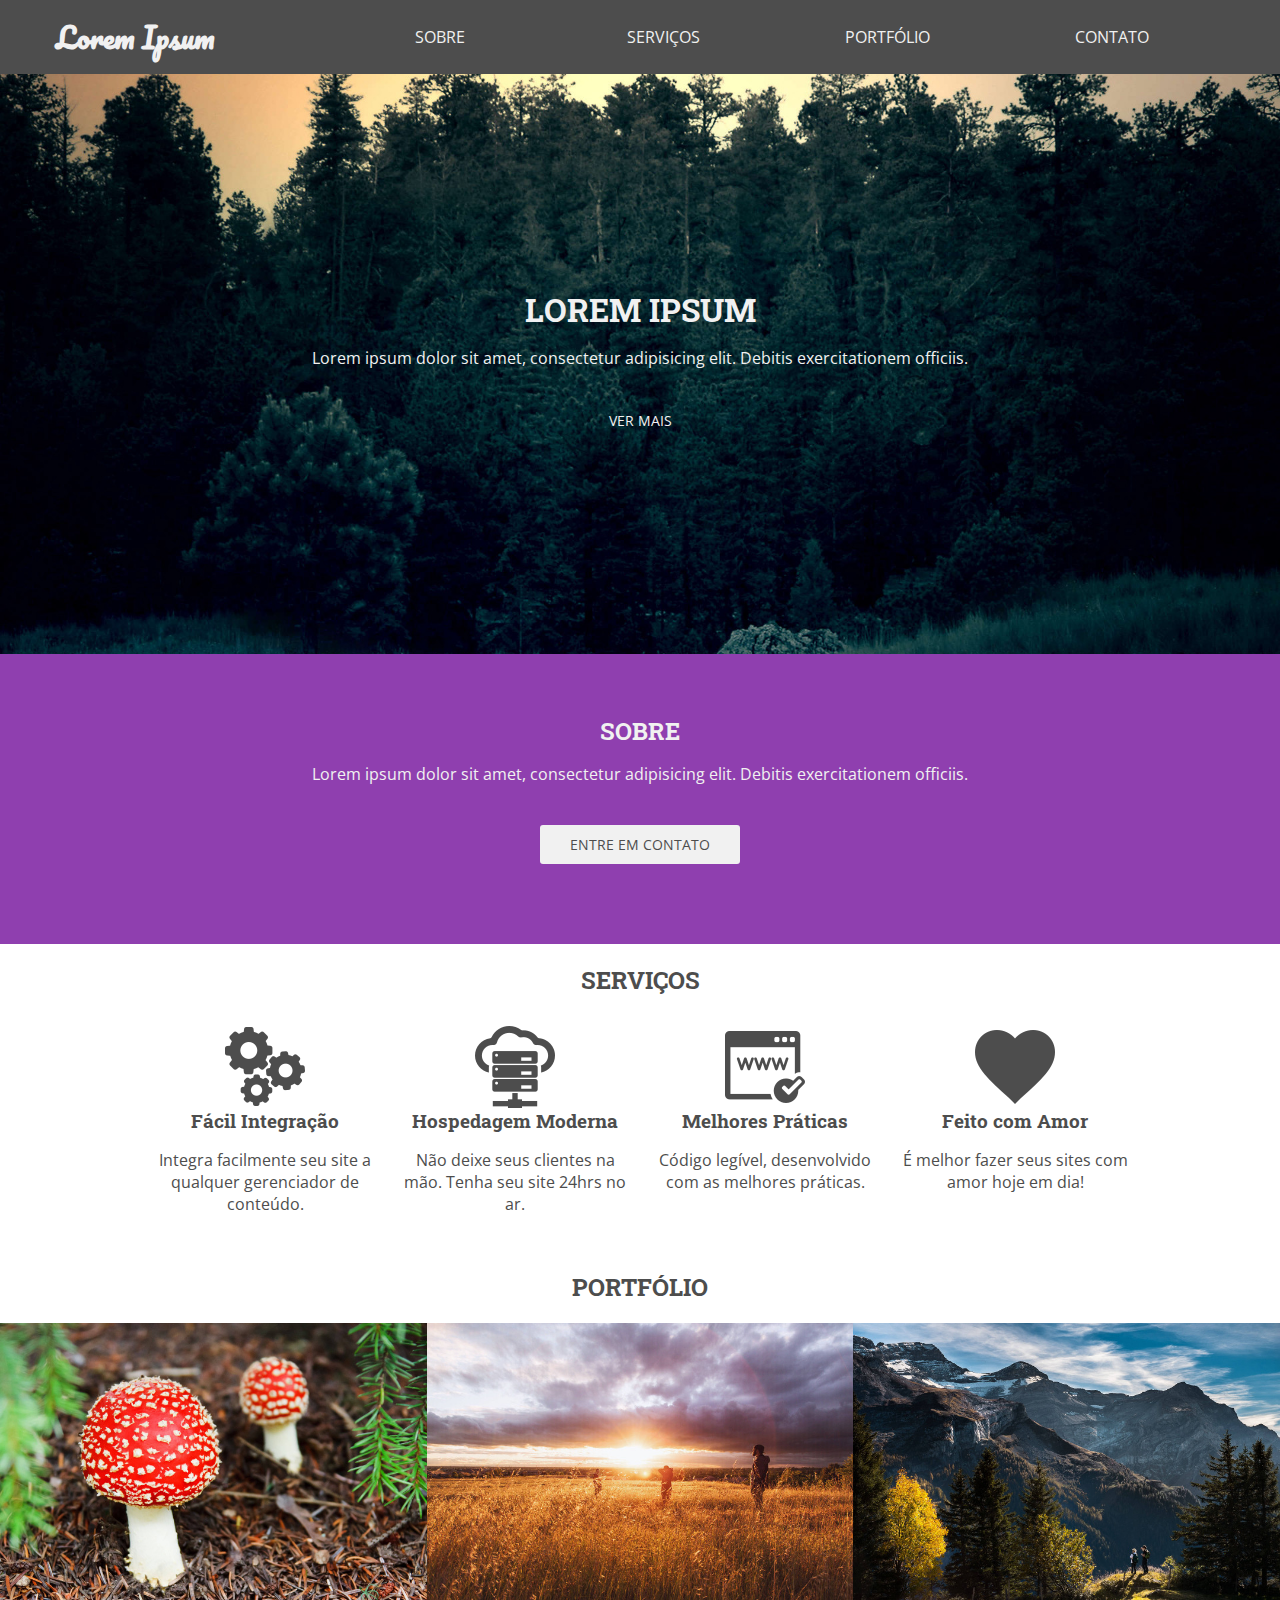
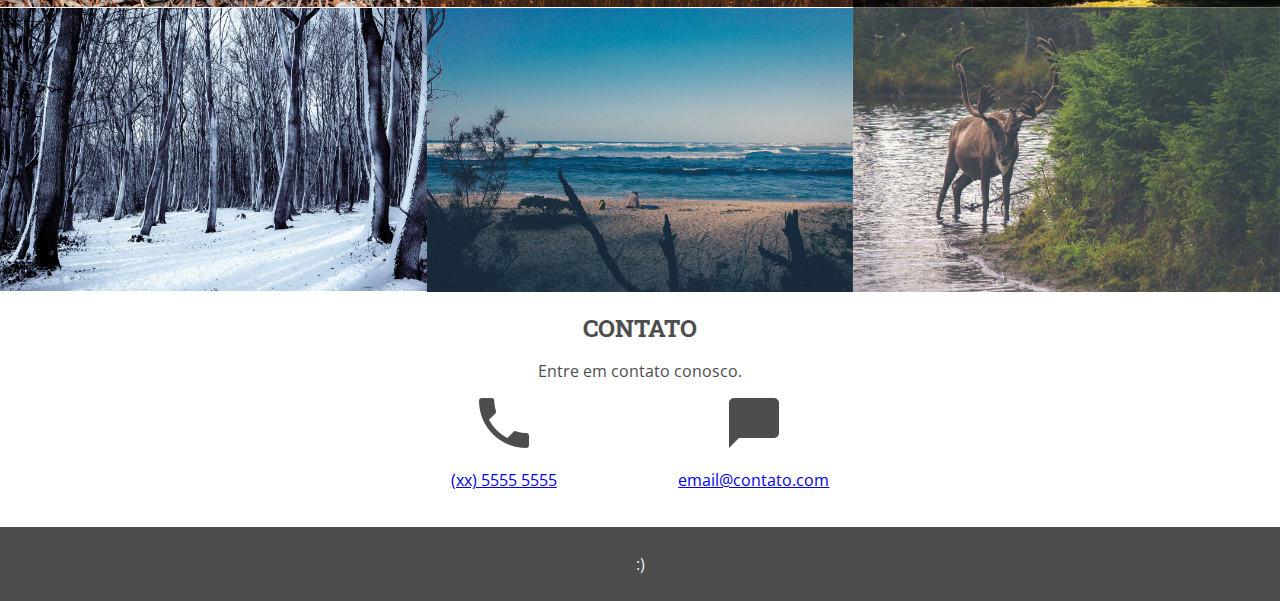
<file: site responsivo/index.html>
<!DOCTYPE html>
<html>
<head>
    <meta charset="utf-8">
    <title>HTML5 e CSS</title>
    <link href='https://fonts.googleapis.com/css?family=Open+Sans:400,700|Roboto+Slab:400,700|Pacifico' rel='stylesheet' type='text/css'>
    <link rel="stylesheet" href="css/normalize.css">
    <link rel="stylesheet" href="css/estilos.css">
</head>
  
<body>
    
    <nav>
        <a href="#">Lorem Ipsum</a>
        <ul>
            <li><a href="#sobre">SOBRE</a></li>
            <li><a href="#servicos">SERVIÇOS</a></li>
            <li><a href="#portfolio">PORTFÓLIO</a></li>
            <li><a href="#contato">CONTATO</a></li>
        </ul>
    </nav>

    <header>
        <h1>LOREM IPSUM</h1>
        <p>Lorem ipsum dolor sit amet, consectetur adipisicing elit. Debitis exercitationem officiis.</p>
        <a href="#sobre" class="botao">VER MAIS</a>
    </header>

    <section id="sobre">
        <h2>SOBRE</h2>
        <p>Lorem ipsum dolor sit amet, consectetur adipisicing elit. Debitis exercitationem officiis.</p>
        <a href="#contato" class="botao">ENTRE EM CONTATO</a>
    </section>

    <section id="servicos">
        <h2>SERVIÇOS</h2>
        <div>
            <img src="img/configs.png" alt="Engrenagens">
            <h3>Fácil Integração</h3>
            <p>Integra facilmente seu site a qualquer gerenciador de conteúdo.</p>
        </div>
        <div>
            <img src="img/hospedagem.png" alt="Servidor">
            <h3>Hospedagem Moderna</h3>
            <p>Não deixe seus clientes na mão. Tenha seu site 24hrs no ar.</p>
        </div>
        <div>
            <img src="img/site.png" alt="Navegador">
            <h3>Melhores Práticas</h3>
            <p>Código legível, desenvolvido com as melhores práticas.</p>
        </div>
        <div>
            <img src="img/coracao.png" alt="Coração">
            <h3>Feito com Amor</h3>
            <p>É melhor fazer seus sites com amor hoje em dia!</p>
        </div>
    </section>

    <section id="portfolio">
        <h2>PORTFÓLIO</h2>
        <img src="img/portfolio-1.jpg" alt="cogumelos">
        <img src="img/portfolio-2.jpeg" alt="Sol no horizonte">
        <img src="img/portfolio-3.jpeg" alt="Pessoas à beira de vale">
        <img src="img/portfolio-4.jpg" alt="Floresta nevada">
        <img src="img/portfolio-5.jpeg" alt="Praia deserta">
        <img src="img/portfolio-6.jpeg" alt="Alce à beira de rio">
    </section>

    <section id="contato">
        <h2>CONTATO</h2>
        <p>Entre em contato conosco.</p>
        <div>
            <img src="img/fone.png" alt="fone">
            <p><a href="tel:xx55555555">(xx) 5555 5555</a></p>
        </div>

        <div>
            <img src="img/contato.png" alt="email">
            <p><a href="mailto:email@contato.com">email@contato.com</a></p>
        </div>
    </section>

    <footer>
        <p>:)</p>
    </footer>
    
</body>
</html>
</file>
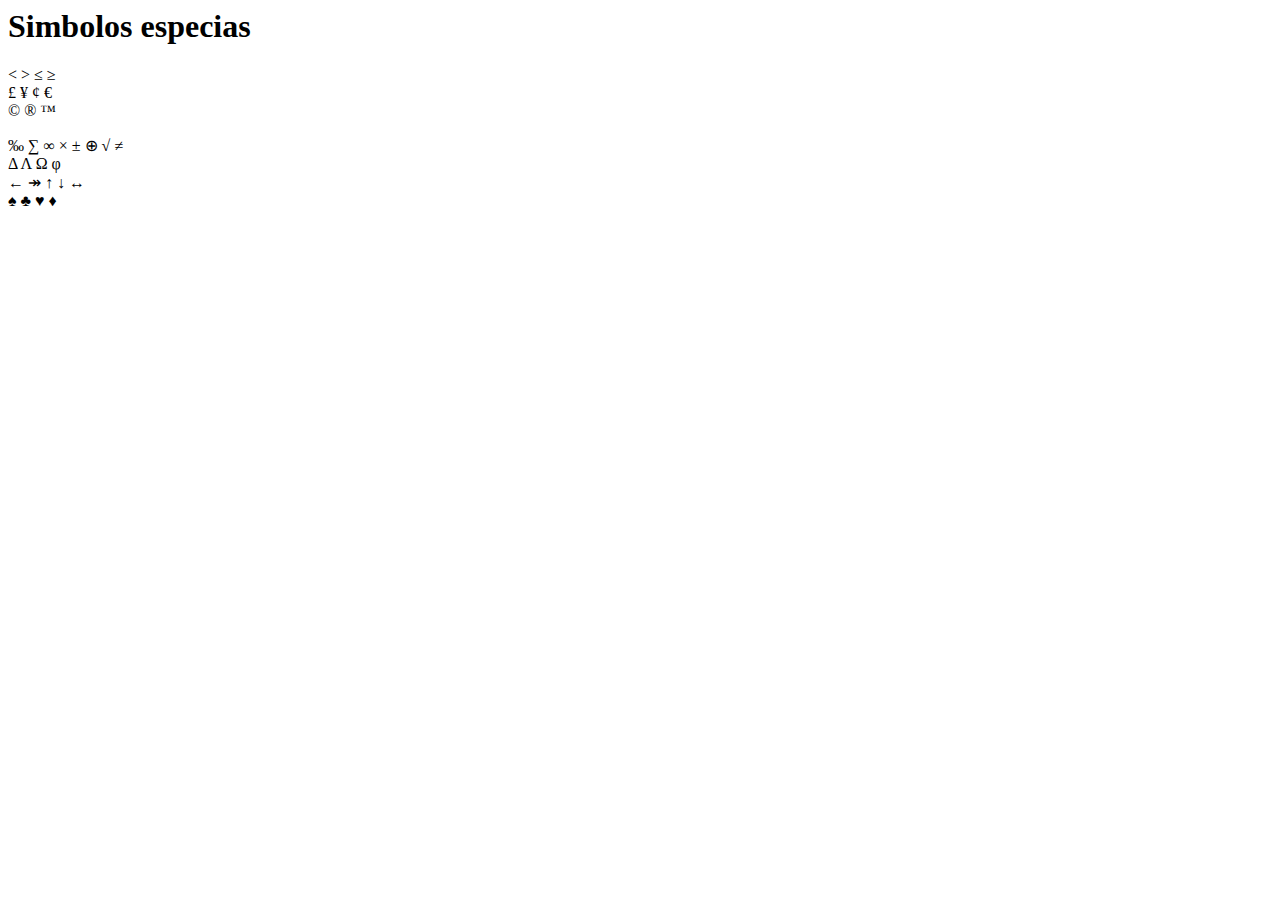
<file: Simbolos especias.html>
<html>
<body>
<h1> Simbolos especias </h1>
<p>
    &lt;
    &gt;
    &le;
    &ge; <br/>
    
    &pound;
    &yen;
    &cent;
    &euro; <br/>

    &copy;
    &reg;
    &trade; <br/>
</p>
&permil;
&sum;
&infin;
&times;
&plusmn;
&oplus;
&radic;
&ne; <br/>

&Delta;
&Lambda;
&Omega;
&phi; <br/>

&larr;
&Rarr;
&uarr;
&darr;
&harr; <br/>

&spades;
&clubs;
&hearts;
&diams; <br/>
</body>
</html>
</file>
<file: site responsivo/css/estilos.css>
/*
GERAL
*/

body {
    font-family: "Open Sans", Helvetica, Arial, sans-serif;
    color: #4d4d4d;
}

h1, h2, h3 {
    margin: 0;
    font-family: "Roboto Slab", Helvetica, Arial, sans-serif;
    font-weight: 700;
}

.botao {
    color: #f1f1f1;
    text-decoration: none;
    padding: 10px 30px; //preenchimento
    background-color: #8f3faf;
    font-size: .9em;
    border-radius: 3px;
}

/*
NAVEGAÇÃO
*/

nav {
    display: flex;
    flex-direction: column;
    align-items: center;
    background-color: #4d4d4d;
}

nav > a {
    text-decoration: none;
    color: #f1f1f1;
    font-weight: 700;
    font-size: 28px;
    font-family: Pacifico, serif;
}

nav ul {
    list-style: none;
    padding: 0;
    display: flex;
    flex-direction: column;
    align-items: center;
    width: 100%;
}

nav ul li {
    text-align: center;
    width: 100%;
}

nav ul li a {
    display: inline-block;
    padding: 10px 0;
    width: 100%;
    text-decoration: none;
    color: #f1f1f1;
}


/*
CABEÇALHO
*/

header {
    background-image: url('../img/fundo.jpg');
    background-size: cover;
    background-position: center;
    background-repeat: no-repeat;
    color: #f1f1f1;
    display: flex;
    flex-direction: column;
    align-items: center;
    text-align: center;
    padding: 20px;
}

header p {
    margin-bottom: 2em;
}

/*
SOBRE
*/

#sobre {
    display: flex;
    flex-direction: column;
    align-items: center;
    text-align: center;
    padding: 0 20px 20px;
    background-color: #8f3faf;
    color: #f1f1f1;
}

#sobre p {
    margin-bottom: 2.5em;
    max-width: 1000px;
}

#sobre .botao {
    background-color: #f1f1f1;
    color: #4d4d4d;
}

/*
SERVIÇOS
*/

#servicos {
    padding: 20px;
    display: flex;
    flex-direction: column;
    align-items: center;
}

#servicos div {
    display: flex;
    flex-direction: column;
    align-items: center;
    text-align: center;
    margin-top: 30px;
}

/*
PORTFOLIO
*/

#portfolio {
    display: flex;
    flex-direction: column;
    align-items: center;
    padding-top: 20px;
}

#portfolio h2 {
    margin-bottom: 20px;
}

#portfolio img {
    width: 100%;
}

/*
CONTATO
*/

#contato {
    display: flex;
    flex-direction: column;
    align-items: center;
    text-align: center;
    padding: 20px;
}


/*
FOOTER
*/

footer {
    text-align: center;
    padding: 10px;
    background-color: #4d4d4d;
    color: #f1f1f1;
}

/*
MEDIA QUERIES
*/

@media screen and (min-width: 768px) {
    /*
    NAVEGAÇÃO
    */
    nav {
        flex-direction: row;
        justify-content: space-around;
    }
    
    nav ul {
        flex-direction: row;
        width: 70%;
    }
    
    /*
    CABEÇALHO
    */
    
    header {
        height: 600px;
        height: 60vh;
        justify-content: center;
    }
    
    /*
    SOBRE
    */
    
    #sobre {
        height: 250px;
        height: 30vh;
        justify-content: center;
        min-height: 250px;
    }
    
    /*
    SERVIÇOS
    */
    
    #servicos {
        flex-direction: row;
        flex-wrap: wrap;
        align-items: flex-start;
        max-width: 1000px;
        margin: 0 auto;
    }
    
    #servicos h2 {
        text-align: center;
        width: 100%;
    }
    
    #servicos div {
        flex-grow: 1;
        flex-basis: 150px;
        padding: 0 10px;
    }
    
    /*
    PORTFOLIO
    */
    
    #portfolio {
        flex-direction: row;
        flex-wrap: wrap;
    }
    
    #portfolio h2 {
        width: 100%;
        text-align: center;
    }
    
    #portfolio img {
        width: 33.3333333333%;
    }
    
    /*
    CONTATO
    */
    
    #contato {
        flex-direction: row;
        flex-wrap: wrap;
        justify-content: space-around;
        max-width: 500px;
        margin: 0 auto;
    }
    
    #contato h2,
    #contato p {
        width: 100%;
    }
    
}
</file>
